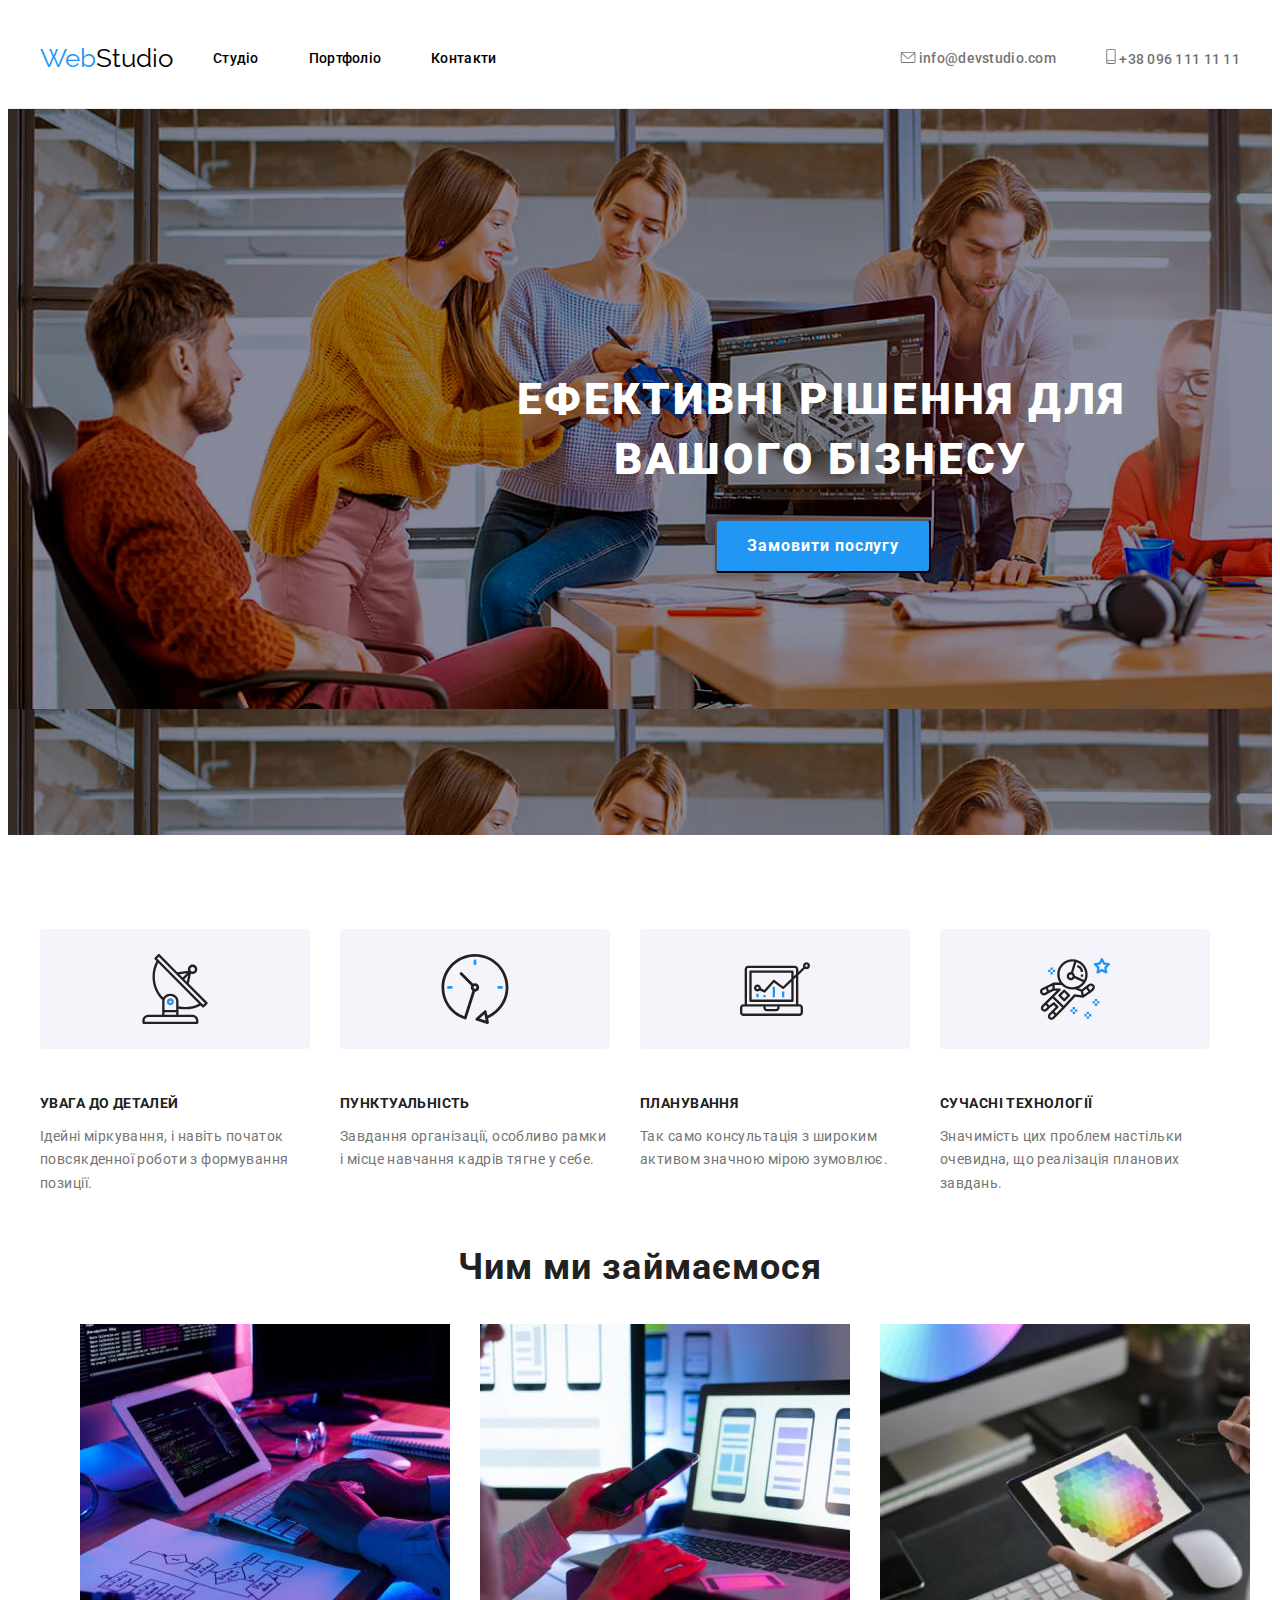
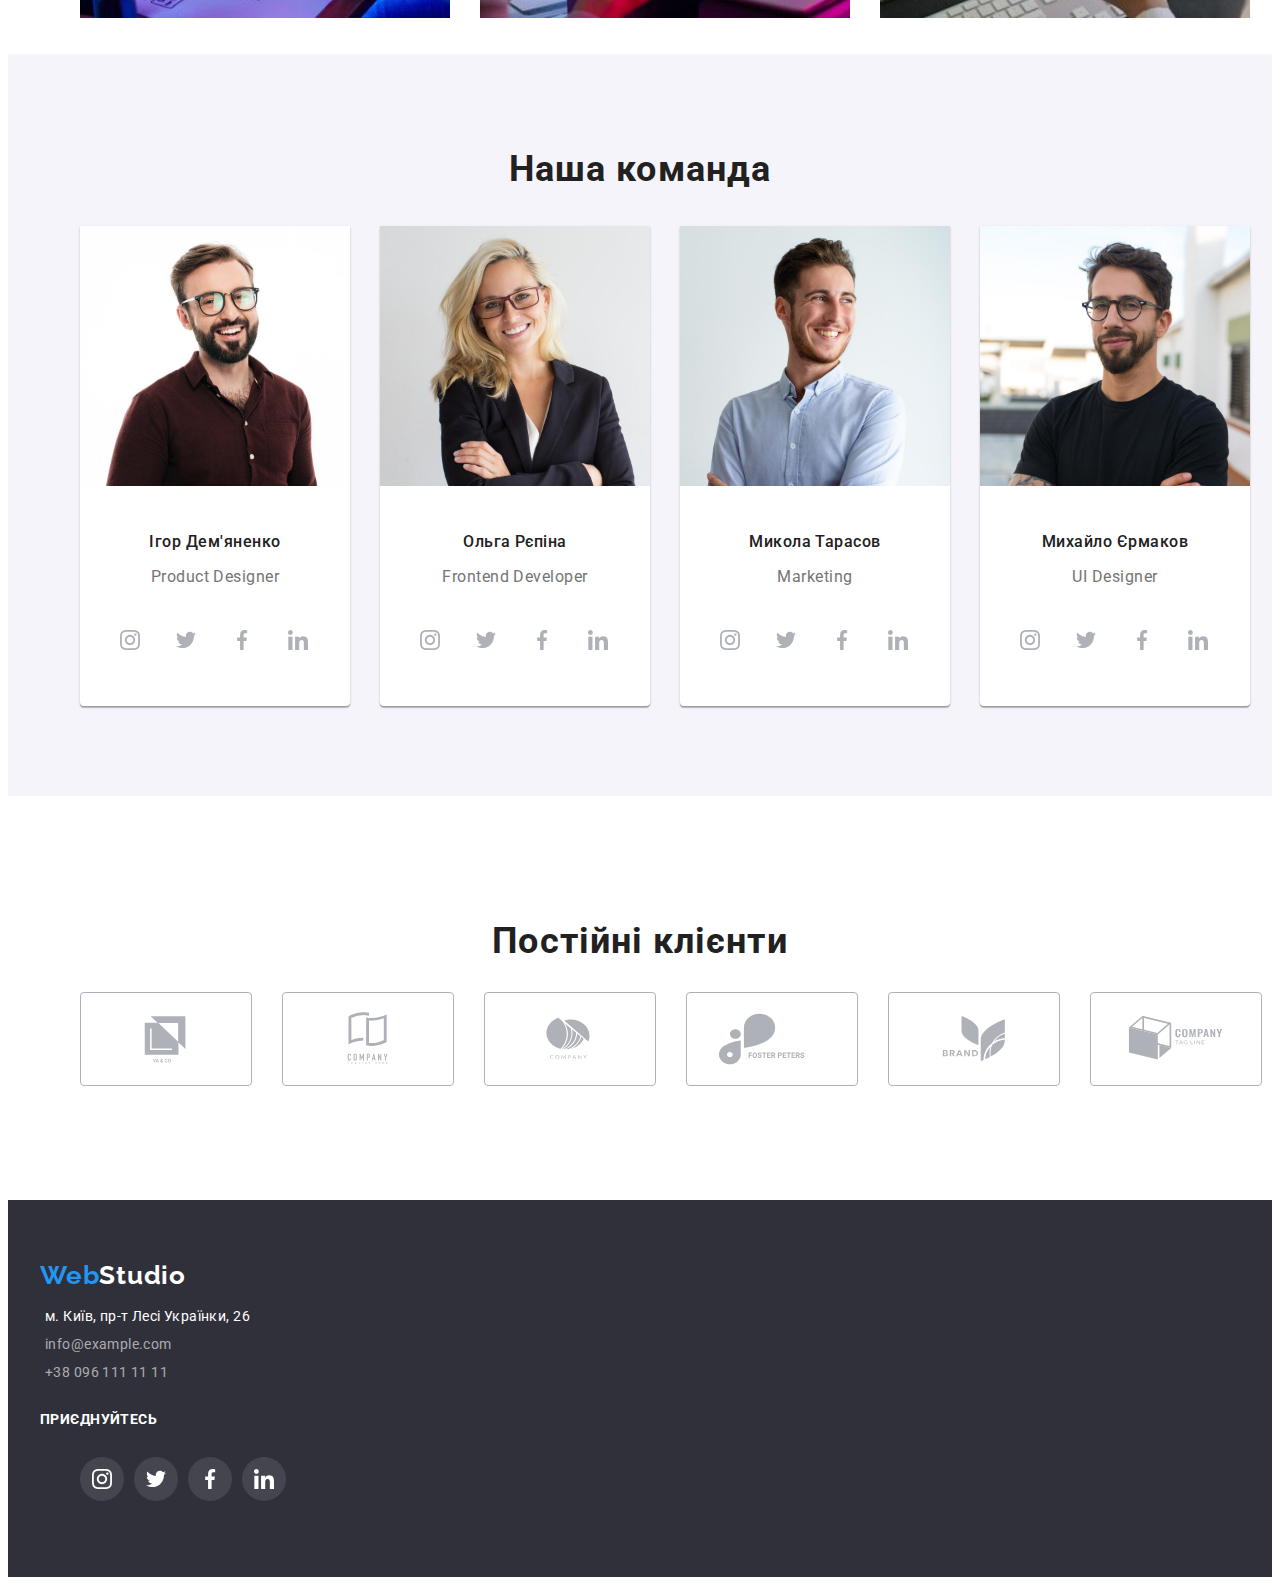
<file: index.html>
<!DOCTYPE html>
<html lang="en">
  <head>
    <meta charset="UTF-8" />
    <meta name="viewport" content="width=device-width, initial-scale=1.0" />
    <title>Document</title>
    <link rel="preconnect" href="https://fonts.googleapis.com" />
    <link rel="preconnect" href="https://fonts.gstatic.com" crossorigin />
    <link
      href="https://fonts.googleapis.com/css2?family=Montserrat:wght@400;700&family=Raleway:wght@700&family=Roboto:wght@400;500;700;900&display=swap"
      rel="stylesheet"
    />
    <link rel="stylesheet" href="./css/style.css" />
  </head>
  <body>
    <header class="header">
      <div class="container .header-con">
        <a href="/" class="header-logo-web link"
          >Web<span class="header-logo-studio">Studio</span></a
        >
        <ul class="header-list list">
          <li class="header-item">
            <a href="./index.html" class="header-link link">Студіо</a>
          </li>
          <li class="header-item">
            <a href="./portfolio.html" class="header-link link">Портфоліо</a>
          </li>
          <li class="header-item">
            <a href="" class="header-link link">Контакти</a>
          </li>
        </ul>
        <ul class="contact-list list">
          <li>
            <a href="mailto:info@devstudio.com" class="header-connect link">
              <svg class="header-icon" width="16" height="11.9"><use href="./images/symbol-defs.svg#icon-envelope"></use></svg>   info@devstudio.com</a>
          </li>
          <li>
            <a href="tel:+38 096 111 11 11" class="header-connect link"
              ><svg class="header-icon" width="10" height="15.9"><use href="./images/symbol-defs.svg#icon-smartphone"></use></svg>   +38 096 111 11 11</a
            >
          </li>
        </ul>
      </div>
    </header>
    <main>
      <section class="hero">
        <div class="container hero-con">
          <h1 class="hero-title">Ефективні рішення для вашого бізнесу</h1>
          <button type="button" class="hero-btn">Замовити послугу</button>
        </div>
      </section>
      <section class="about">
        <div class="container about-con">
          <div class="about-info">
            <svg class="about-icon"width="70" height="70"><use href="./images/symbol-defs.svg#icon-antenna"></use></svg>
            <h2 class="about-title">УВАГА ДО ДЕТАЛЕЙ</h2>
            <p class="about-text">
              Ідейні міркування, і навіть початок повсякденної роботи з
              формування позиції.
            </p>
          </div>
          <div class="about-info">
            <svg class="about-icon"width="70" height="70"><use href="./images/symbol-defs.svg#icon-clock"></use></svg>
            <h2 class="about-title">ПУНКТУАЛЬНІСТЬ</h2>
            <p class="about-text">
              Завдання організації, особливо рамки і місце навчання кадрів тягне
              у себе.
            </p>
          </div>
          <div class="about-info">
            <svg class="about-icon"width="70" height="70"><use href="./images/symbol-defs.svg#icon-diagram"></use></svg>
            <h2 class="about-title">ПЛАНУВАННЯ</h2>
            <p class="about-text">
              Так само консультація з широким активом значною мірою зумовлює.
            </p>
          </div>
          <div class="about-info">
            <svg class="about-icon"width="70" height="70"><use href="./images/symbol-defs.svg#icon-astronaut"></use></svg>
            <h2 class="about-title">СУЧАСНІ ТЕХНОЛОГІЇ</h2>
            <p class="about-text">
              Значимість цих проблем настільки очевидна, що реалізація планових
              завдань.
            </p>
          </div>
        </div>
      </section>
      <section class="activity">
        <div class="container activity-con">
          <h3 class="activity-title">Чим ми займаємося</h3>
          <ul class="activity-list list">
            <li class="activity-item">
              <img
                src="./images/box1.jpg"
                alt="laptop"
                width="370"
                height="294"
              />
            </li>
            <li class="activity-item">
              <img
                src="./images/box2.jpg"
                alt="smartphone"
                width="370"
                height="294"
              />
            </li>
            <li class="activity-item">
              <img
                src="./images/box3.jpg"
                alt="tablet"
                width="370"
                height="294"
              />
            </li>
          </ul>
        </div>
      </section>
      <section class="team">
        <div class="container team-con">
          <h3 class="team-title">Наша команда</h3>
          <ul class="team-list list">
            <li class="team-item">
              <img
                src="./images/img1.jpg"
                alt="IgorDemyanovskyi"
                width="270"
                height="260"
              />
              <h3 class="team-name">Ігор Дем'яненко</h3>
              <p class="team-text">Product Designer</p>
            <ul class="team-soc-list list">
              <li class="team-soc-item"><a href="" class="team-soc-link link">
<svg class="team-soc-icon" width="20" height="20"><use href="./images/symbol-defs.svg#icon-instagram"></use></svg>
              </a></li>
              <li class="team-soc-item"><a href="" class="team-soc-link link">
<svg class="team-soc-icon" width="20" height="20"><use href="./images/symbol-defs.svg#icon-twitter"></use></svg>
              </a></li>
              <li class="team-soc-item"><a href="" class="team-soc-link link">
<svg class="team-soc-icon" width="20" height="20"><use href="./images/symbol-defs.svg#icon-facebook"></use></svg>
              </a></li>
              <li class="team-soc-item"><a href="" class="team-soc-link link">
<svg class="team-soc-icon" width="20" height="20"><use href="./images/symbol-defs.svg#icon-linkedin"></use></svg>
              </a></li>
            </ul>
            </li>
            <li class="team-item">
              <img
                src="./images/img2.jpg"
                alt="OlhaRepina"
                width="270"
                height="260"
              />
              <h3 class="team-name">Ольга Рєпіна</h3>
              <p class="team-text">Frontend Developer</p>
              <ul class="team-soc-list list">
              <li class="team-soc-item"><a href="" class="team-soc-link link"><svg class="team-soc-icon" width="20" height="20"><use href="./images/symbol-defs.svg#icon-instagram"></use></svg></a></li>
              <li class="team-soc-item"><a href="" class="team-soc-link link"><svg class="team-soc-icon" width="20" height="20"><use href="./images/symbol-defs.svg#icon-twitter"></use></svg></a></li>
              <li class="team-soc-item"><a href="" class="team-soc-link link"><svg class="team-soc-icon" width="20" height="20"><use href="./images/symbol-defs.svg#icon-facebook"></use></svg></a></li>
              <li class="team-soc-item"><a href="" class="team-soc-link link"><svg class="team-soc-icon" width="20" height="20"><use href="./images/symbol-defs.svg#icon-linkedin"></use></svg></a></li>
            </ul>
            </li>
            <li class="team-item">
              <img
                src="./images/img3.jpg"
                alt="MykolaTarasov"
                width="270"
                height="260"
              />
              <h3 class="team-name">Микола Тарасов</h3>
              <p class="team-text">Marketing</p>
              <ul class="team-soc-list list">
              <li class="team-soc-item"><a href="" class="team-soc-link link"><svg class="team-soc-icon" width="20" height="20"><use href="./images/symbol-defs.svg#icon-instagram"></use></svg></a></li>
              <li class="team-soc-item"><a href="" class="team-soc-link link"><svg class="team-soc-icon" width="20" height="20"><use href="./images/symbol-defs.svg#icon-twitter"></use></svg></a></li>
              <li class="team-soc-item"><a href="" class="team-soc-link link"><svg class="team-soc-icon" width="20" height="20"><use href="./images/symbol-defs.svg#icon-facebook"></use></svg></a></li>
              <li class="team-soc-item"><a href="" class="team-soc-link link"><svg class="team-soc-icon" width="20" height="20"><use href="./images/symbol-defs.svg#icon-linkedin"></use></svg></a></li>
            </ul>
            </li>
            <li class="team-item">
              <img
                src="./images/img5.jpg"
                alt="MykhailoYermakov"
                width="270"
                height="260"
              />
              <h3 class="team-name">Михайло Єрмаков</h3>
              <p class="team-text">UI Designer</p>
              <ul class="team-soc-list list">
              <li class="team-soc-item"><a href="" class="team-soc-link link"><svg class="team-soc-icon" width="20" height="20"><use href="./images/symbol-defs.svg#icon-instagram"></use></svg></a></li>
              <li class="team-soc-item"><a href="" class="team-soc-link link"><svg class="team-soc-icon" width="20" height="20"><use href="./images/symbol-defs.svg#icon-twitter"></use></svg></a></li>
              <li class="team-soc-item"><a href="" class="team-soc-link link"><svg class="team-soc-icon" width="20" height="20"><use href="./images/symbol-defs.svg#icon-facebook"></use></svg></a></li>
              <li class="team-soc-item"><a href="" class="team-soc-link link"><svg class="team-soc-icon" width="20" height="20"><use href="./images/symbol-defs.svg#icon-linkedin"></use></svg></a></li>
            </ul>
            </li>
          </ul>
        </div>
      </section>
      <section class="clients">
        <div class="container">
          <h2 class="clients-title">Постійні клієнти</h2>
          <ul class="clients-list list">
            <li class="clients-item"><a href="" class="clients-link link"><svg class="clients-icon" width="106" height="60"><use href="./images/symbol-defs.svg#icon-Logo1"></use></svg></a></li>
            <li class="clients-item"><a href="" class="clients-link link"><svg class="clients-icon" width="106" height="60"><use href="./images/symbol-defs.svg#icon-Logo2"></use></svg></a></li>
            <li class="clients-item"><a href="" class="clients-link link"><svg class="clients-icon" width="106" height="60"><use href="./images/symbol-defs.svg#icon-Logo3"></use></svg></a></li>
            <li class="clients-item"><a href="" class="clients-link link"><svg class="clients-icon" width="106" height="60"><use href="./images/symbol-defs.svg#icon-logo4"></use></svg></a></li>
            <li class="clients-item"><a href="" class="clients-link link"><svg class="clients-icon" width="106" height="60"><use href="./images/symbol-defs.svg#icon-Logo5"></use></svg></a></li>
            <li class="clients-item"><a href="" class="clients-link link"><svg class="clients-icon" width="106" height="60"><use href="./images/symbol-defs.svg#icon-Logo6"></use></svg></a></li>
          </ul>
        
        </div>
      </section>
    </main>
    <footer class="footer">
        <div class="container footer-con">
          <a href="/" class="footer-logo-web link"
          >Web<span class="footer-logo-studio">Studio</span></a
        >
        <address class="footer-address">
         
<ul class="footer-list list">
            <li class="footer-contacts">
              <a class="contact-address link" href=""https://goo.gl/maps/21FP2kessVp6qN1R9"
              target="_blank"
              rel="noopener noreferrer nofollow"> м. Київ, пр-т Лесі Українки, 26</a>
            </li>
            <li class="footer-contacts">
              <a href="mailto:info@example.com" class="footer-contacts-link link">info@example.com</a>
            </li>
            <li class="footer-contacts">
              <a href="tel:+380961111111" class="footer-contacts-link link">+38 096 111 11 11</a>
            </li>
          </ul>
      </address>
      <div class="join">
        <h3 class="join-title">ПРИЄДНУЙТЕСЬ</h3>
        <ul class="join-list list">
          <li class="join-link link"><svg class="join-icon" width="20" height="20"><use href="./images/symbol-defs.svg#icon-instagram"></use></svg></li>
          <li class="join-link link"><svg class="join-icon" width="20" height="20"><use href="./images/symbol-defs.svg#icon-twitter"></use></svg></li>
          <li class="join-link link"><svg class="join-icon" width="20" height="20"><use href="./images/symbol-defs.svg#icon-facebook"></use></svg></li>
          <li class="join-link link"><svg class="join-icon" width="20" height="20"><use href="./images/symbol-defs.svg#icon-linkedin"></use></svg></li>
        </ul>
      </div>
        </div>
        
    </footer>
  </body>
</html>
</file>
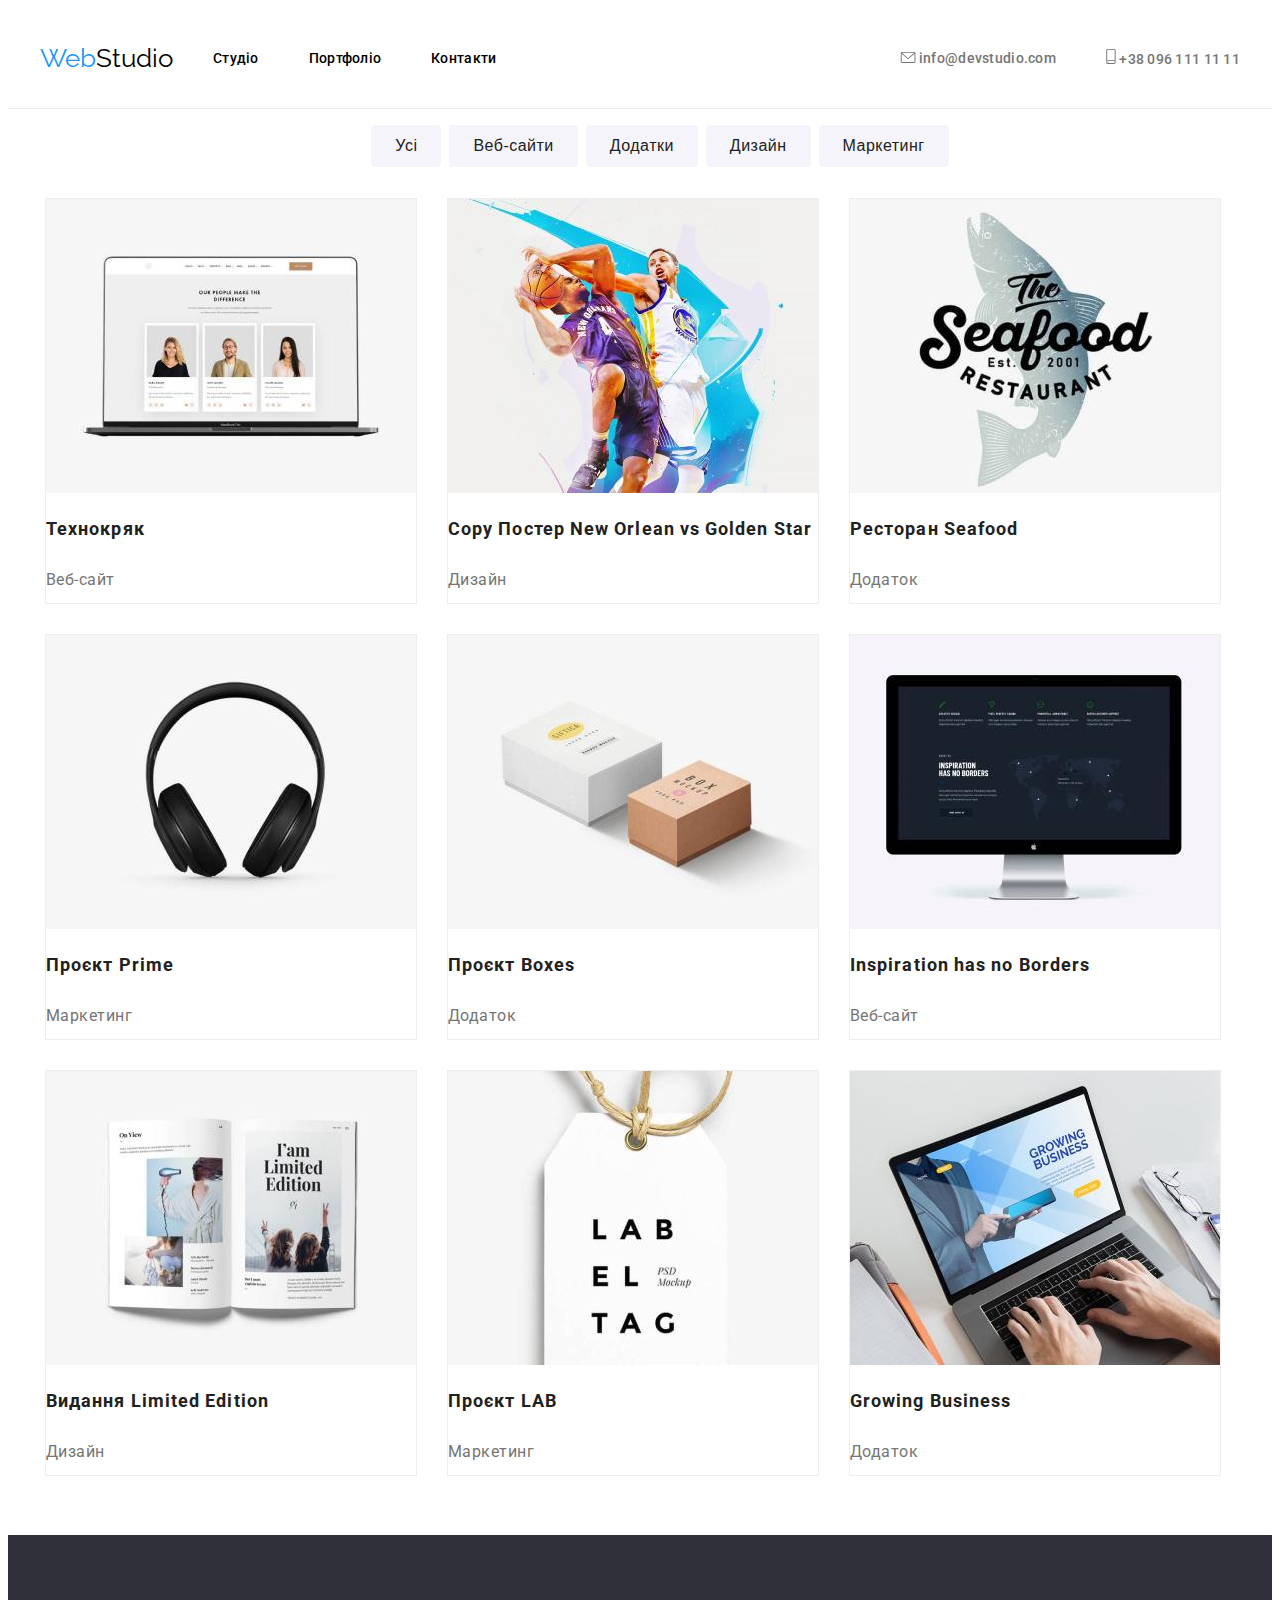
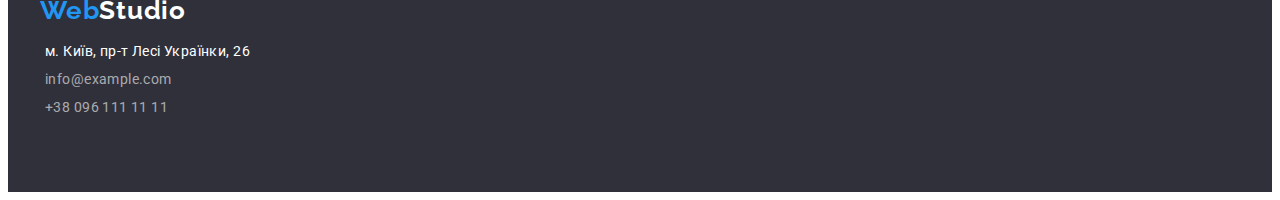
<file: portfolio.html>
<!DOCTYPE html>
<html lang="en">
  <head>
    <meta charset="UTF-8" />
    <meta name="viewport" content="width=device-width, initial-scale=1.0" />
    <title>Document</title>
    <link rel="preconnect" href="https://fonts.googleapis.com" />
    <link rel="preconnect" href="https://fonts.gstatic.com" crossorigin />
    <link
      href="https://fonts.googleapis.com/css2?family=Montserrat:wght@400;700&family=Raleway:wght@700&family=Roboto:wght@400;500;700;900&display=swap"
      rel="stylesheet"
    />
    <link
      rel="stylesheet"
      href="https://cdnjs.cloudflare.com/ajax/libs/modern-normalize/2.0.0/modern-normalize.min.css"
      integrity="sha512-4xo8blKMVCiXpTaLzQSLSw3KFOVPWhm/TRtuPVc4WG6kUgjH6J03IBuG7JZPkcWMxJ5huwaBpOpnwYElP/m6wg=="
      crossorigin="anonymous"
      referrerpolicy="no-referrer"
    />
    <link rel="stylesheet" href="./css/style.css" />
  </head>
  <header class="header">
      <div class="container .header-con">
        <a href="/" class="header-logo-web link"
          >Web<span class="header-logo-studio">Studio</span></a
        >
        <ul class="header-list list">
          <li class="header-item">
            <a href="./index.html" class="header-link link">Студіо</a>
          </li>
          <li class="header-item">
            <a href="./portfolio.html" class="header-link link">Портфоліо</a>
          </li>
          <li class="header-item">
            <a href="" class="header-link link">Контакти</a>
          </li>
        </ul>
        <ul class="contact-list list">
          <li>
            <a href="mailto:info@devstudio.com" class="header-connect link">
              <svg class="header-icon" width="16" height="11.9"><use href="./images/symbol-defs.svg#icon-envelope"></use></svg>   info@devstudio.com</a>
          </li>
          <li>
            <a href="tel:+38 096 111 11 11" class="header-connect link"
              ><svg class="header-icon" width="10" height="15.9"><use href="./images/symbol-defs.svg#icon-smartphone"></use></svg>   +38 096 111 11 11</a
            >
          </li>
        </ul>
      </div>
    </header>
  <body>
    <main class="main">
      <section class="apps">
        <div class="container">
          <div class="main-btn">
            <ul class="btn-list list">
          <li><button type="button" class="btn-item">Усі</button></li>
          <li><button type="button" class="btn-item">Веб-сайти</button></li>
          <li><button type="button" class="btn-item">Додатки</button></li>
          <li><button type="button" class="btn-item">Дизайн</button></li>
          <li><button type="button" class="btn-item">Маркетинг</button></li>
        </ul>
          </div>
          
        </div>
        <div class="container apps-con">
          <ul class="apps-list list">
          <li class="apps-item">
            <img src="./images/tech.jpg" alt="tech" width="370px" />
            <h3 class="apps-title">Технокряк</h3>
            <p class="apps-text">Веб-сайт</p>
          </li>
          <li class="apps-item">
            <img src="./images/basketball.jpg" alt="basketball" width="370px" />
            <h3 class="apps-title">Copy Постер New Orlean vs Golden Star</h3>
            <p class="apps-text">Дизайн</p>
          </li>
          <li class="apps-item">
            <img src="./images/seafood.jpg" alt="seafood" width="370px" />
            <h3 class="apps-title">Ресторан Seafood</h3>
            <p class="apps-text">Додаток</p>
          </li>
          <li class="apps-item">
            <img src="./images/headphones.jpg" alt="headphones" width="370px" />
            <h3 class="apps-title">Проєкт Prime</h3>
            <p class="apps-text">Маркетинг</p>
          </li>
          <li class="apps-item">
            <img src="./images/boxes.jpg" alt="boxes" width="370px" />
            <h3 class="apps-title">Проєкт Boxes</h3>
            <p class="apps-text">Додаток</p>
          </li>
          <li class="apps-item">
            <img src="./images/computer.jpg" alt="computer" width="370px" />
            <h3 class="apps-title">Inspiration has no Borders</h3>
            <p class="apps-text">Веб-сайт</p>
          </li>
          <li class="apps-item">
            <img src="./images/magazin.jpg" alt="magazin" width="370px" />
            <h3 class="apps-title">Видання Limited Edition</h3>
            <p class="apps-text">Дизайн</p>
          </li>
          <li class="apps-item">
            <img src="./images/lab.jpg" alt="lab" width="370px" />
            <h3 class="apps-title">Проєкт LAB</h3>
            <p class="apps-text">Маркетинг</p>
          </li>
          <li class="apps-item">
            <img src="./images/laptop.jpg" alt="laptop" width="370px" />
            <h3 class="apps-title">Growing Business</h3>
            <p class="apps-text">Додаток</p>
          </li>
        </ul>
        </div>
        
      </section>
    </main>
    <footer class="footer">
        <div class="container footer-con">
          <a href="/" class="footer-logo-web link"
          >Web<span class="footer-logo-studio">Studio</span></a
        >
        <address class="footer-address">
         
<ul class="footer-list list">
            <li class="footer-contacts">
              <a class="contact-address link" href=""https://goo.gl/maps/21FP2kessVp6qN1R9"
              target="_blank"
              rel="noopener noreferrer nofollow"> м. Київ, пр-т Лесі Українки, 26</a>
            </li>
            <li class="footer-contacts">
              <a href="mailto:info@example.com" class="footer-contacts-link link">info@example.com</a>
            </li>
            <li class="footer-contacts">
              <a href="tel:+380961111111" class="footer-contacts-link link">+38 096 111 11 11</a>
            </li>
          </ul>
      
          
        </address>
        </div>
        
    </footer>
  </body>
</html>
</file>
<file: css/style.css>
body {
  font-family: Roboto, Raleway;
}
img {
  display: block;
}
.list {
  list-style: none;
}
.link {
  text-decoration: none;
}
.container {
  width: 1200px;
  margin-left: auto;
  margin-right: auto;
  padding-left: 15px;
  padding-right: 15px;
}
.header {
  padding-top: 24px;
  padding-bottom: 24px;
  border-bottom: 1px solid #ececec;
}
.header > .container {
  display: flex;
  align-items: center;
}

.header-logo-web {
  font-family: Raleway;
  font-size: 26px;
  color: #2196f3;
}
.header-logo-studio {
  color: black;
}

.header-list {
  display: flex;
  gap: 50px;
  margin-right: 93px;
  margin-top: auto;
  margin-bottom: auto;
}

.contact-list {
  display: flex;
  margin-left: auto;
  gap: 50px;
  padding: auto;
}

.header-link {
  font-size: 14px;
  font-style: normal;
  font-weight: 500;
  line-height: normal;
  letter-spacing: 0.28px;
  color: black;
}

.header-link:hover,
.header-link:focus {
  color: #2196f3;
}

.header-connect {
  color: #757575;
  font-size: 14px;
  font-style: normal;
  font-weight: 500;
  line-height: normal;
  letter-spacing: 0.28px;
}
.header-icon {
  fill: currentColor;
}

.header-connect:hover,
.header-connect:focus {
  color: #2196f3;
}

/* -------------hero----------------- */
.hero {
  background-image: url(../images/imagehero.jpg),
    linear-gradient(rgba(47, 48, 58, 0.4), rgba(47, 48, 58, 0.4));
  margin-bottom: 94px;
}
.hero-con {
  width: 1600px;
  height: 600px;
  padding-top: 32px;
  padding-bottom: 94px;
}
.hero-title {
  color: #fff;
  text-align: center;
  font-size: 44px;
  font-style: normal;
  font-weight: 900;
  line-height: 1.36; /* 136.364% */
  letter-spacing: 2.64px;
  text-transform: uppercase;
  width: 696px;
  padding-top: 200px;
  padding-left: 450px;
}
.hero-btn {
  color: #fff;
  text-align: center;
  font-family: inherit;
  font-size: 16px;
  font-weight: 700;
  line-height: 1.87; /* 187.5% */
  letter-spacing: 0.96px;
  border-radius: 4px;
  background: #2196f3;
  box-shadow: 0px 4px 4px 0px rgba(0, 0, 0, 0.15);
  padding: 10px 30px;
  margin-left: 692px;
}

/* -----------------------ABOUT--------------- */
.about-con {
  display: flex;
  gap: 30px;
}
.about-info {
  width: 270px;
}
.about-title {
  color: #212121;
  font-size: 14px;
  font-style: normal;
  font-weight: 700;
  line-height: normal;
  letter-spacing: 0.42px;
  text-transform: uppercase;
  padding-top: 30px;
}
.about-icon {
  border-radius: 4px;
  background: #f5f4fa;
  padding: 25px 100px;
}
.about-text {
  color: #757575;
  font-size: 14px;
  font-style: normal;
  font-weight: 400;
  line-height: 1.71; /* 171.429% */
  letter-spacing: 0.42px;
}

/* -----------------ACTIVITY------------ */

.activity-title {
  color: #212121;
  text-align: center;
  font-size: 36px;
  font-style: normal;
  font-weight: 700;
  line-height: normal;
  letter-spacing: 1.08px;
}
.activity-list {
  display: flex;
  gap: 30px;
}

/* --------------TEAM------------ */
.team {
  background-color: #f5f4fa;
  /* width: 1600px; */
  height: 648px;
  padding-bottom: 94px;
}

.team-title {
  color: #212121;
  text-align: center;
  font-size: 36px;
  font-style: normal;
  font-weight: 700;
  line-height: normal;
  letter-spacing: 1.08px;
  padding-top: 94px;
}
.team-list {
  display: flex;
  gap: 30px;
}

.team-item {
  width: 270px;
  height: 480px;
  background: #fff;
  border-radius: 0px 0px 4px 4px;
  box-shadow: 0px 2px 1px 0px rgba(0, 0, 0, 0.2),
    0px 1px 1px 0px rgba(0, 0, 0, 0.14), 0px 1px 3px 0px rgba(0, 0, 0, 0.12);
  margin-bottom: 94px;
}
.team-name {
  color: #212121;
  text-align: center;
  font-size: 16px;
  font-style: normal;
  font-weight: 500;
  line-height: normal;
  letter-spacing: 0.48px;
  padding-top: 30px;
  margin-bottom: 10px;
}
.team-text {
  color: #757575;
  text-align: center;
  font-size: 16px;
  font-style: normal;
  font-weight: 400;
  line-height: normal;
  letter-spacing: 0.48px;
}
.team-soc-list {
  display: flex;
  margin-left: -12px;
}
.team-soc-link {
  width: 44px;
  height: 44px;
  border-radius: 50%;
  background-color: #fff;
  display: flex;
  align-items: center;
  justify-content: center;
  margin-top: 16px;
  margin-bottom: 30px;
  margin-right: 12px;
  color: #afb1b8;
}
.team-soc-icon {
  fill: currentColor;
}
.team-soc-link:hover {
  background-color: #2196f3;
  color: #ffffff;
}
/*----------CLIENTS--------*/
.clients-title {
  color: #212121;
  text-align: center;
  font-family: Roboto;
  font-size: 36px;
  font-style: normal;
  font-weight: 700;
  line-height: normal;
  letter-spacing: 1.08px;
  padding-top: 94px;
}
.clients-link {
  color: #afb1b8;
}
.clients-icon {
  fill: currentColor;
  border-radius: 4px;
  border: 1px solid #afb1b8;
  padding: 16px 32px;
}

.clients-list {
  display: flex;
  gap: 30px;
  padding-bottom: 94px;
}

.clients-icon:hover {
  fill: #2196f3;
  border: 1px solid #2196f3;
}

/* FOOTER */
.footer {
  background: #2f303a;
  padding-top: 60px;
  padding-bottom: 60px;
}

.footer-logo-web {
  color: #2196f3;
  font-family: Raleway;
  font-size: 26px;
  font-style: normal;
  font-weight: 700;
  line-height: normal;
  letter-spacing: 0.78px;
}
.footer-logo-studio {
  color: #fff;
}
.contact-address {
  color: #fff;
  font-family: Roboto;
  font-size: 14px;
  font-style: normal;
  font-weight: 400;
  line-height: 16px; /* 114.286% */
  letter-spacing: 0.42px;
}
.footer-contacts-link {
  color: rgba(255, 255, 255, 0.6);
  font-family: Roboto;
  font-size: 14px;
  font-style: normal;
  font-weight: 400;
  line-height: 16px; /* 114.286% */
  letter-spacing: 0.42px;
}
.footer-list {
  padding-left: 5px;
}
.footer-contacts:not(:last-child) {
  margin-bottom: 9px;
}

.join-title {
  color: #fff;
  font-size: 14px;
  font-style: normal;
  font-weight: 700;
  line-height: normal;
  letter-spacing: 0.42px;
  text-transform: uppercase;
}

.join-link {
  width: 44px;
  height: 44px;
  border-radius: 50%;
  background-color: rgba(255, 255, 255, 0.1);
  color: #fff;
  display: flex;
  align-items: center;
  justify-content: center;
}

.join-icon {
  fill: currentColor;
  margin: 12px;
}
.join-link:hover {
  background-color: #2196f3;
  color: #ffffff;
}

.join {
  display: flex;
  flex-direction: column;
  align-items: baseline;
}
.join-list {
  display: flex;
  gap: 10px;
}
/* ----------PORTFOLIO-------------*/
.btn-list {
  display: flex;
  justify-content: center;
  gap: 8px;
}
.btn-item {
  color: #212121;
  text-align: center;
  font-size: 16px;
  font-style: normal;
  font-weight: 500;
  line-height: 1.62; /* 162.5% */
  letter-spacing: 0.48px;

  border-radius: 4px;
  background: #f5f4fa;
  border-color: transparent;
  padding: 6px 22px;
  margin-bottom: 50px;
}

.btn-item:hover,
.btn-item:focus {
  background-color: #2196f3;
  color: #fff;
}
.apps-con {
  padding-bottom: 94px;
}
.apps-title {
  color: #212121;
  font-size: 18px;
  font-style: normal;
  font-weight: 700;
  line-height: 2; /* 200% */
  letter-spacing: 1.08px;
}

.apps-text {
  color: #757575;
  font-size: 16px;
  font-style: normal;
  font-weight: 400;
  line-height: 1.87; /* 187.5% */
  letter-spacing: 0.48px;
}
.apps-list {
  display: flex;
  flex-wrap: wrap;
  margin: -35px;
  gap: 30px;
}
.apps-item {
  width: 370px;
  height: 404px;
  border: 1px solid #eee;
  background: #fff;
}
</file>
